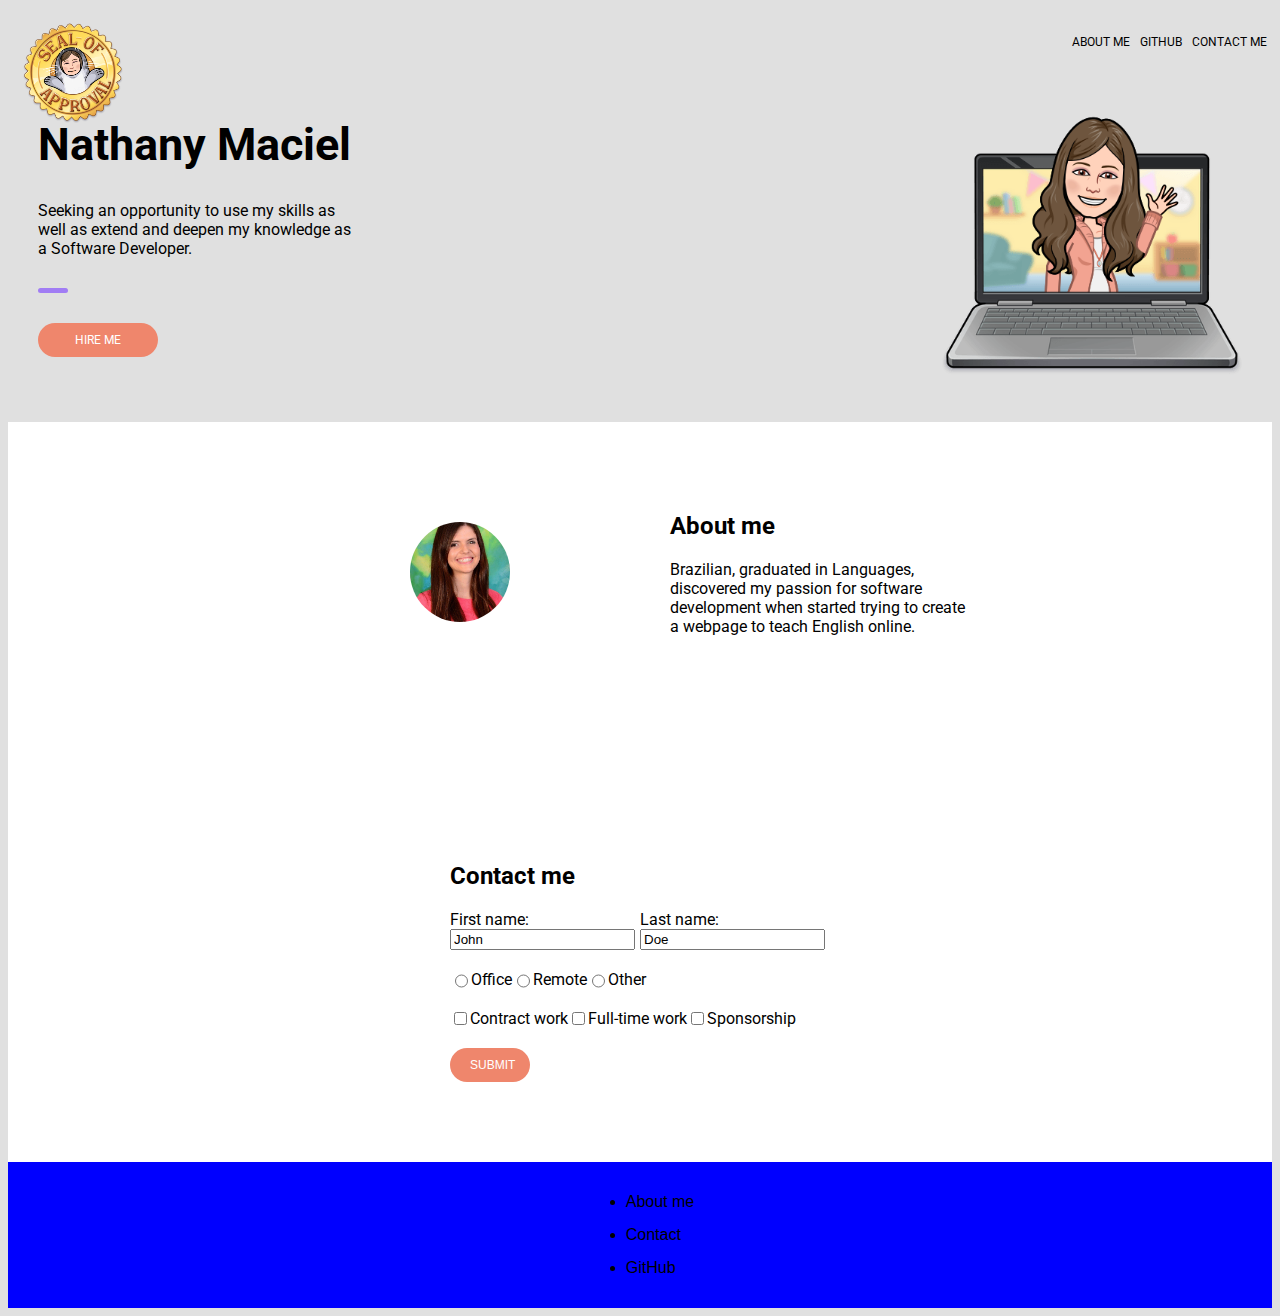
<file: index.html>
<!DOCTYPE html>
<html>
<head>
  <link rel="stylesheet" href="style.css">
  <link rel="preconnect" href="https://fonts.googleapis.com">
  <link rel="preconnect" href="https://fonts.gstatic.com" crossorigin>
  <link href="https://fonts.googleapis.com/css2?family=Open+Sans:wght@400;600&family=Roboto&display=swap" rel="stylesheet">
  <link rel="stylesheet" href="https://use.fontawesome.com/releases/v5.15.4/css/all.css" integrity="sha384-DyZ88mC6Up2uqS4h/KRgHuoeGwBcD4Ng9SiP4dIRy0EXTlnuz47vAwmeGwVChigm" crossorigin="anonymous">
  <title>Nathany Maciel portfolio</title>
  <meta charset="UTF-8" />
</head>

<body>
  <nav>
    <img 
    class="logo"
    src="images/logo.png"
    alt="Computer Logo"/>
    <ul class="nav-bar">
      <li><a href="#about-me">About me</a></li>
      <li><a href="https://github.com/NathanyOliveira">GitHub</a></li>
      <li><a href="pages/contact.html"> Contact me</a></li>
    </ul>
  </nav>

  <div class="hero">
    <div class="hero-info">
    <h1 id="name"> Nathany Maciel </h1>
    <p>Seeking an opportunity to use my skills as well as extend and deepen my knowledge as a Software Developer. </p>
    <div class="style-break"></div>
    <div class="button">Hire me</div>
    </div>
    <div>
      <img
      class="hero-image"
      src="images/working-illustration.png"
      alt="woman in a screen computer"
      />
    </div>
  <section>
    <div class="about-me"> 
      <img class="avatar" 
      src="images/nathany-avatar.jpeg" 
      alt="Nathany Maciel headshot"/>
    </div>
    <div class="info"> 
      <h2><a name="about-me">About me</a></h2>
      <p>Brazilian, graduated in Languages, discovered my passion for software development when started trying to create a webpage to teach English online.  </p>
      </div>
  </section>
  <section> 
    <div class="social">
    <i class="fas fa-check"></i>
    <i class="fas fa-check"></i>
    <i class="fas fa-check"></i>
    <i class="fas fa-check"></i>
  </div>

  </section>
  <section>
    <form>
      <h2>Contact me</h2>
      <div class="input-section">
        <div class="input-group"> 
          <label for="first-name">First name:</label>
          <input type="text" id="firs-name" name="first-name" value="John"></input> 
      </div>
      <div class="input-group">
          <label for="last-name">Last name:</label>
          <input type="text" id="last-name" name="last-name" value="Doe"></input>
      </div>
      </div>
        <div class="input-section">
        <input  type="radio" id="office" name="office" value="office"></input>
          <label for="office">Office</label>
        <input  type="radio" id="remote" name="remote" value="remote"></input>
        <label for="remote">Remote</label>
        <input  type="radio" id="Other" name="Other" value="Other"></input>
        <label for="other">Other</label>
      </div>
  
      <div class="input-section">
      <input type="checkbox" id="contract" name="contract" value="contract"></input>
        <label for="contract">Contract work</label>
        <input type="checkbox" id="full-time" name="full-time" value="full-time"></input>
        <label for="contact">Full-time work</label>
        <input type="checkbox" id="sponsorship" name="sponsorship" value="sponsorship"></input>
        <label for="sponsorship">Sponsorship</label>
      </div>
      <input class="button" type="submit" value="submit"></input>

    </form>
    </section>

  
<footer>
    <ul>
      <li><a href="">About me</a></li>
      <li><a href="">Contact</a></li>
      <li><a href="https://github.com/NathanyOliveira">GitHub</a></li>
    </ul>
  </footer>
    

</body>

</html>
</file>
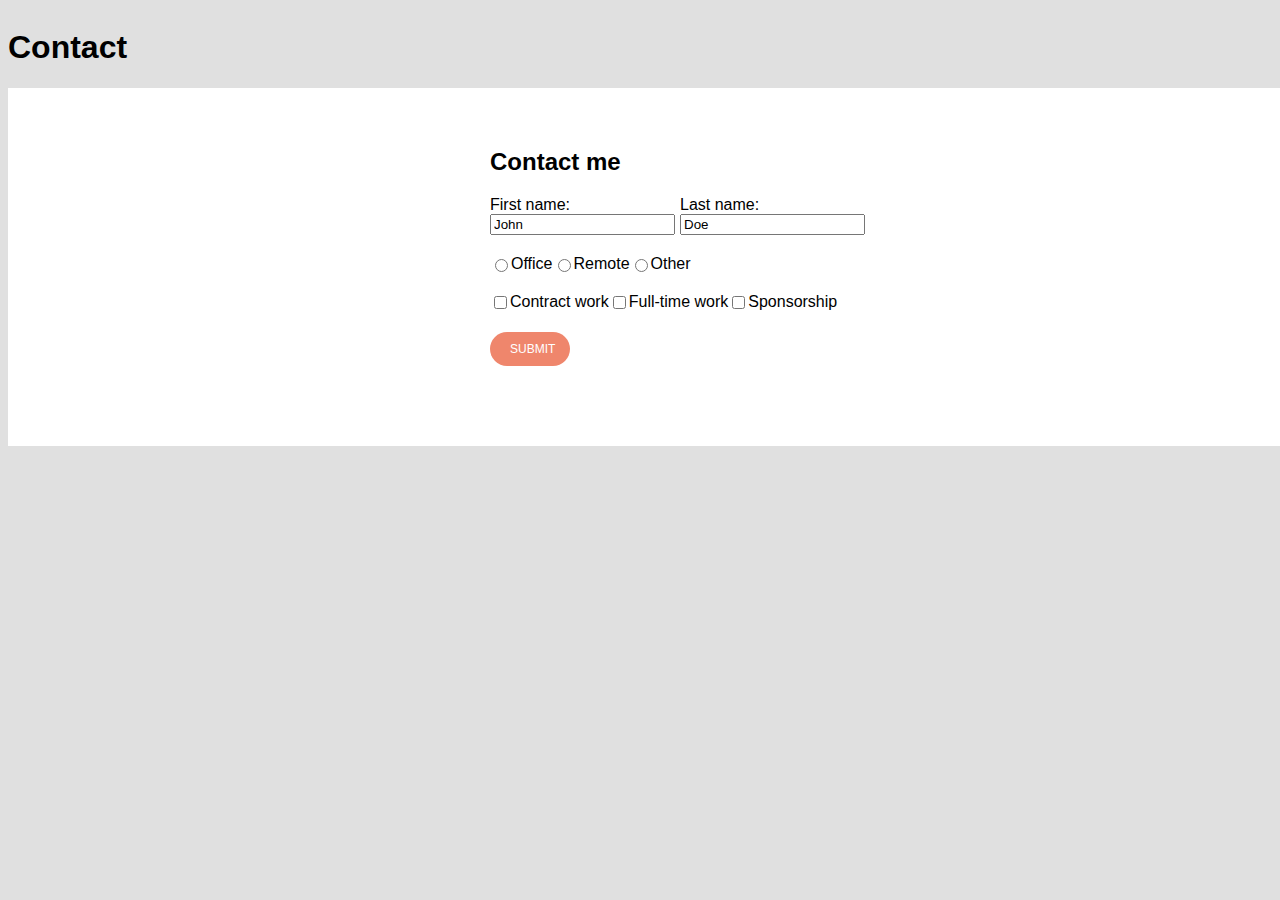
<file: pages/contact.html>
<!DOCTYPE html>
<html>
<head>
  <link rel="stylesheet" href="../style.css">
  <title>Contact</title>
  <meta charset="UTF-8" />
</head>
<body>  
    <h1>Contact</h1>
    <section>
      <form>
        <h2>Contact me</h2>
        <div class="input-section">
          <div class="input-group"> 
            <label for="first-name">First name:</label>
            <input type="text" id="firs-name" name="first-name" value="John"></input> 
        </div>
        <div class="input-group">
            <label for="last-name">Last name:</label>
            <input type="text" id="last-name" name="last-name" value="Doe"></input>
        </div>
        </div>
          <div class="input-section">
          <input  type="radio" id="office" name="office" value="office"></input>
            <label for="office">Office</label>
          <input  type="radio" id="remote" name="remote" value="remote"></input>
          <label for="remote">Remote</label>
          <input  type="radio" id="Other" name="Other" value="Other"></input>
          <label for="other">Other</label>
        </div>
    
        <div class="input-section">
        <input type="checkbox" id="contract" name="contract" value="contract"></input>
          <label for="contract">Contract work</label>
          <input type="checkbox" id="full-time" name="full-time" value="full-time"></input>
          <label for="contact">Full-time work</label>
          <input type="checkbox" id="sponsorship" name="sponsorship" value="sponsorship"></input>
          <label for="sponsorship">Sponsorship</label>
        </div>
        <input class="button" type="submit" value="submit"></input>
    
      </form>
      </section>
</body>
</html>
</file>
<file: style.css>
body{
    
    display:flex;
    flex-direction: column;
    font-family: 'Roboto', sans-serif;
    background-color: #e0E0E0;
}


nav{
    width: 100%;
    height: 50px;
    display: flex;
    justify-content: space-between;
}

.nav-bar{
    display: flex;
    justify-content: flex-end;
    list-style-type: none;
    text-transform: uppercase;
    font-size: 12px;
}

li{
    margin: 15px 5px;

}

.logo{
    height: 100px;
    margin: 15px; 
}



section{
    width: 100%;
    background-color:#ffffff;
    display: flex;
    align-items: center;
    justify-content: center;
    flex-wrap: wrap;
    padding: 40px; 

}

.about-me{
    width:300px;
    margin: 30px;
    display: flex;
    justify-content: space-evenly;
}

.social{
    background-color: #ef866c;
}
.info{
    max-width: 300px;
    margin:30px;
}


#main{
    box-shadow: 2px 2px 5px grey;
}


.hero{
    width: 100%;
    display: flex;
    justify-content: space-between;
    flex-wrap: wrap;
}



.hero-info{
    margin: 30px;
    max-width:320px;
}

.hero-image{
    height: 300px;
    width: 300px;
    margin: 30px;
}


@media only screen and (max-width: 700px){
    .hero-info {
        max-width: 700px;
    }

    .hero-image{
    visibility: hidden;
    height: 0px;
}
}

.style-break{
    width:30px;
    height: 5px;
    background-color: #a17df4;
    border-radius: 2.5px;
    margin: 30px 0 30px 0;
}

.avatar{
    width:100px;
    border-radius: 50px;
}

#name{
    font-size: 45px;
}


.test{
    width:30px;
    height:30px;
    background-color: red;
    margin: 5px;

}

.button{
    border:0;
    padding:10px 20px;
    font-size: 20px;
    background-color: #ef866c;
    width: 80px;
    border-radius: 20px;
    color: #ffffff;
    text-transform: uppercase;
    font-size: 12px;
    text-align: center;
    
}

.button:hover{
    background-color: #ef744b;
}

.button:active {
    box-shadow: inset -2px -2px 3px rgba(255, 255, 255, 0.6);
}

form{
    margin:0 0 40px 0;
}

.input-section{
    margin: 20px 0;
    display: flex;
}

.input-group{
    display: flex;
    flex-direction: column;
    margin: 0 5px 0 0; 
}

footer {
    font-family: Arial, Helvetica, sans-serif;
    display: flex;
    justify-content: center;
    width: 100%;
   
  }

@media only screen and (min-width: 600px){
footer{
    background-color: blue;
}
}
a{
    text-decoration: none;
    color: black;
} 

a:hover{
    color:orangered;
}

a:active{
    color:purple;
}
</file>
